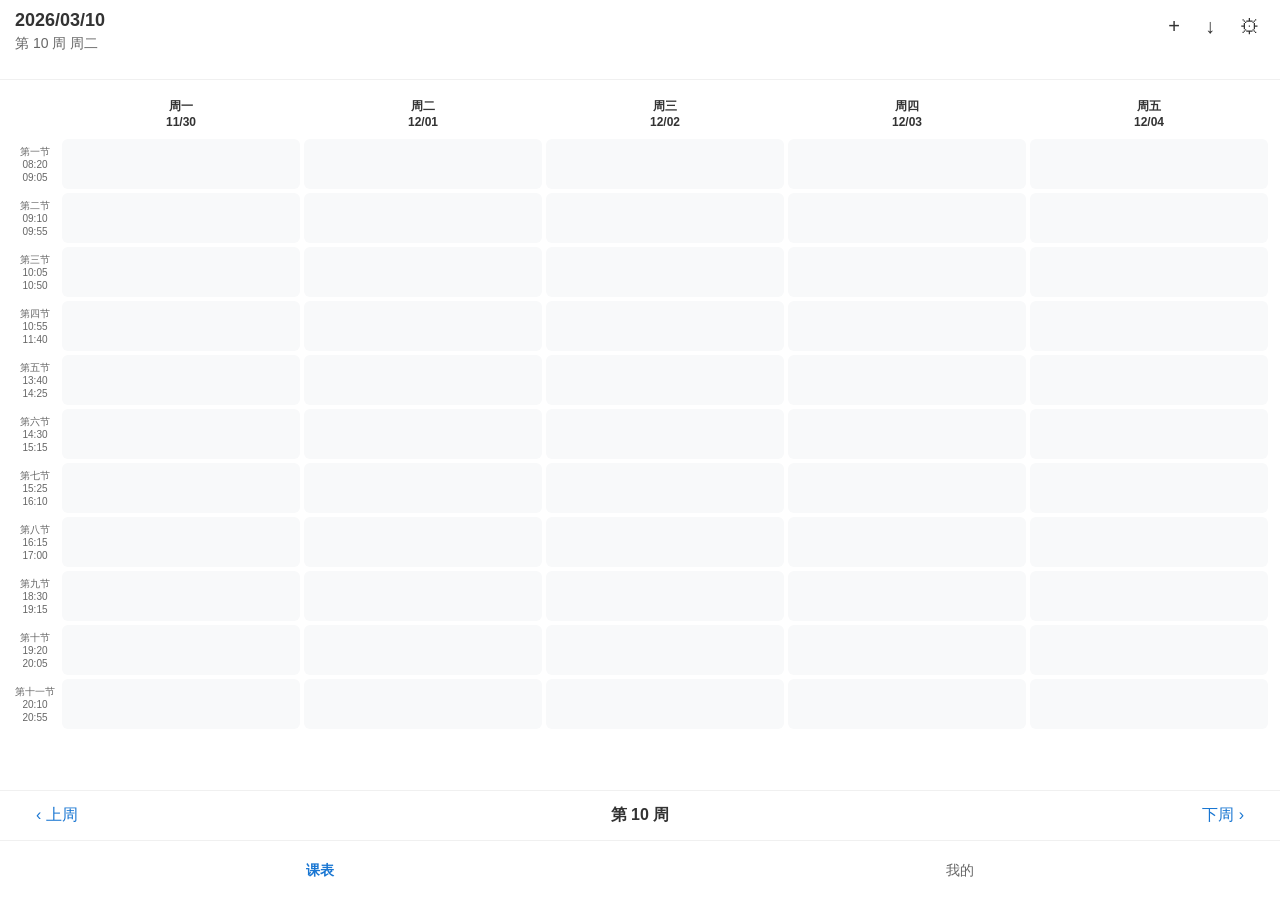
<file: index.html>
<!DOCTYPE html>
<html lang="zh-CN">
<head>
    <meta charset="UTF-8">
    <meta name="viewport" content="width=device-width, initial-scale=1.0">
    <title>课程表</title>
    <link rel="stylesheet" href="./style.css">
</head>
<body>
    <script>
        // 拦截手机返回键
        let backButtonCount = 0;
        let backButtonTimer = null;
        
        document.addEventListener('plusready', function() {
            // 5+ 环境（5+ App）
            plus.key.addEventListener('backbutton', function() {
                handleBackButton();
            });
        });
        
        // 兼容普通 WebView 环境
        document.addEventListener('backbutton', function() {
            handleBackButton();
        });
        
        function handleBackButton() {
            // 优先检查是否有打开的模态框
            const openModal = document.querySelector('.modal.show');
            if (openModal) {
                // 如果是编辑课程卡片模态框，关闭它
                if (openModal.id === 'editCourseCardModal') {
                    if (typeof closeEditCourseCardModal === 'function') {
                        closeEditCourseCardModal();
                    } else {
                        openModal.classList.remove('show');
                    }
                    return;
                }
                // 其他模态框也关闭
                openModal.classList.remove('show');
                return;
            }
            
            // 检查当前所在页面
            const currentPage = document.querySelector('.page.active');
            
            if (!currentPage) {
                exitApp();
                return;
            }
            
            // 如果在主页面
            if (currentPage.id === 'pageMain') {
                backButtonCount++;
                
                if (backButtonCount === 1) {
                    // 第一次按返回键，显示提示
                    if (typeof showToast === 'function') {
                        showToast('再按一次退出应用');
                    } else {
                        // 如果 showToast 还未加载，使用简单的 alert 或自定义提示
                        showSimpleToast('再按一次退出应用');
                    }
                    
                    // 2 秒内再按一次才退出
                    backButtonTimer = setTimeout(function() {
                        backButtonCount = 0;
                    }, 2000);
                } else if (backButtonCount === 2) {
                    // 第二次按返回键，退出应用
                    clearTimeout(backButtonTimer);
                    exitApp();
                }
            } else {
                // 如果在其他页面，返回主页面
                const modal = currentPage.closest('.modal');
                if (modal) {
                    // 如果是模态框，关闭模态框
                    modal.classList.remove('show');
                } else {
                    // 如果是子页面，返回主页面
                    if (typeof goBack === 'function') {
                        goBack();
                    }
                }
            }
        }
        
        function showSimpleToast(message) {
            // 简单的 Toast 实现
            const toast = document.createElement('div');
            toast.style.cssText = `
                position: fixed;
                top: 50%;
                left: 50%;
                transform: translate(-50%, -50%);
                background-color: rgba(0, 0, 0, 0.7);
                color: white;
                padding: 15px 25px;
                border-radius: 8px;
                font-size: 14px;
                z-index: 10000;
            `;
            toast.textContent = message;
            document.body.appendChild(toast);
            
            setTimeout(function() {
                toast.remove();
            }, 2000);
        }
        
        function exitApp() {
            // 尝试使用 5+ API 退出
            if (typeof plus !== 'undefined') {
                plus.runtime.quit();
            } else {
                // 如果是普通 WebView，尝试使用其他方法
                if (navigator.app) {
                    navigator.app.exitApp();
                } else {
                    // 最后的手段：关闭窗口
                    window.close();
                }
            }
        }
        
        // 页面加载时重置计数器
        function resetBackButtonCount() {
            backButtonCount = 0;
            if (backButtonTimer) {
                clearTimeout(backButtonTimer);
                backButtonTimer = null;
            }
        }
    </script>
    <div class="app-container">
        <div class="page page-main active" id="pageMain">
            <div class="header">
                <div class="date-info" onclick="showDateModal()">
                    <div class="main-title" id="mainTitle">2026/03/10</div>
                    <div class="sub-title" id="subTitle">第 10 周 周二</div>
                </div>
                <div class="top-right">
                    <button class="icon-btn" onclick="showAddClassPage()">+</button>
                    <button class="icon-btn" onclick="share()">↓</button>
                    <button class="icon-btn" onclick="showSettingsPage()">⚙</button>
                </div>
            </div>
            <div class="content">
                <table class="schedule-table" id="scheduleTable">
                </table>
            </div>
        </div>

        <div class="page page-add-class" id="pageAddClass">
            <div class="header add-class-header">
                <button class="back-btn" onclick="goBack()">←</button>
                <div class="title">添加课程</div>
                <button class="save-btn" onclick="saveCourse()">保存</button>
            </div>

            <form id="courseForm" class="add-class-form">
                <div class="form-group">
                    <label class="label">课程名称</label>
                    <input type="text" class="input" placeholder="请输入课程名称" id="courseName">
                </div>

                <div class="form-group">
                    <label class="label">上课地点</label>
                    <input type="text" class="input" placeholder="请输入上课地点" id="location">
                </div>

                <div class="form-group">
                    <label class="label">授课教师 (选填)</label>
                    <input type="text" class="input" placeholder="请输入授课教师" id="teacher">
                </div>

                <div class="form-group">
                    <label class="label">上课时间</label>
                    <div class="checkbox-group" id="classTimeCheckboxes">
                    </div>
                </div>

                <div class="form-group">
                    <label class="label">上课日期（周几）</label>
                    <div class="checkbox-group">
                        <label class="checkbox-item">
                            <input type="checkbox" name="weekday" value="1"> 周一
                        </label>
                        <label class="checkbox-item">
                            <input type="checkbox" name="weekday" value="2"> 周二
                        </label>
                        <label class="checkbox-item">
                            <input type="checkbox" name="weekday" value="3"> 周三
                        </label>
                        <label class="checkbox-item">
                            <input type="checkbox" name="weekday" value="4"> 周四
                        </label>
                        <label class="checkbox-item">
                            <input type="checkbox" name="weekday" value="5"> 周五
                        </label>
                        <label class="checkbox-item">
                            <input type="checkbox" name="weekday" value="6"> 周六
                        </label>
                        <label class="checkbox-item">
                            <input type="checkbox" name="weekday" value="0"> 周日
                        </label>
                    </div>
                </div>

                <div class="form-group">
                    <label class="label">开始周数</label>
                    <div class="time-input-group">
                        <input type="number" class="time-input" placeholder="从" id="startWeek" min="1" max="20">
                        <span>至</span>
                        <input type="number" class="time-input" placeholder="到" id="endWeek" min="1" max="20">
                        <span>周</span>
                    </div>
                </div>

                <div class="form-group">
                    <label class="label">单双周选择</label>
                    <div class="checkbox-group">
                        <label class="checkbox-item">
                            <input type="checkbox" name="weekType" value="odd" id="oddWeek"> 单周
                        </label>
                        <label class="checkbox-item">
                            <input type="checkbox" name="weekType" value="even" id="evenWeek"> 双周
                        </label>
                    </div>
                </div>

                <div class="form-group">
                    <label class="label">课程颜色</label>
                    <div class="color-picker">
                        <div class="color-option color-1 selected" data-color="#e3f2fd" onclick="selectColor(this)"></div>
                        <div class="color-option color-2" data-color="#f3e5f5" onclick="selectColor(this)"></div>
                        <div class="color-option color-3" data-color="#e8f5e9" onclick="selectColor(this)"></div>
                        <div class="color-option color-4" data-color="#fff3e0" onclick="selectColor(this)"></div>
                        <div class="color-option color-5" data-color="#fce4ec" onclick="selectColor(this)"></div>
                        <div class="color-option color-6" data-color="#e0f7fa" onclick="selectColor(this)"></div>
                        <div class="color-option color-7" data-color="#fff8e1" onclick="selectColor(this)"></div>
                        <div class="color-option color-8" data-color="#f3e5f5" onclick="selectColor(this)"></div>
                        <div class="color-option color-9" data-color="#efebe9" onclick="selectColor(this)"></div>
                        <div class="color-option color-10" data-color="#e8eaf6" onclick="selectColor(this)"></div>
                        <div class="color-option color-11" data-color="#e3f2fd" onclick="selectColor(this)"></div>
                        <div class="color-option color-12" data-color="#f1f8e9" onclick="selectColor(this)"></div>
                    </div>
                </div>
            </form>
        </div>

        <div class="page page-settings" id="pageSettings">
            <div class="header settings-header">
                <button class="back-btn" onclick="goBack()">←</button>
                <div class="title">设置</div>
                <div style="width: 24px;"></div>
            </div>

            <div class="settings-group">
                <div class="section-title">通用</div>
                <div class="settings-item" onclick="setClassCount()">
                    <div class="settings-label">每天课程节数</div>
                    <div class="settings-value">
                        <span id="classCountValue">5</span>
                        <span class="arrow">›</span>
                    </div>
                </div>
                <div class="settings-item" onclick="setClassTime()">
                    <div class="settings-label">课程时间设置</div>
                    <div class="settings-value">
                        <span>设置</span>
                        <span class="arrow">›</span>
                    </div>
                </div>
                <div class="settings-item" onclick="toggleHideWeekend()">
                    <div class="settings-label">隐藏周末</div>
                    <div class="settings-value">
                        <span id="hideWeekendValue">关闭</span>
                        <span class="arrow">›</span>
                    </div>
                </div>
                <div class="settings-item" onclick="showFirstWeekDateModal()">
                    <div class="settings-label">第一周日期设置</div>
                    <div class="settings-value">
                        <span id="firstWeekDate">2026/01/01</span>
                        <span class="arrow">›</span>
                    </div>
                </div>
            </div>

            <div class="settings-group">
                <div class="section-title">外观</div>
                <div class="settings-item" onclick="setFontSize()">
                    <div class="settings-label">字体大小</div>
                    <div class="settings-value">
                        <span id="fontSizeValue">标准</span>
                        <span class="arrow">›</span>
                    </div>
                </div>
            </div>

            <div class="settings-group">
                <div class="section-title">数据</div>
                <div class="settings-item" onclick="clearData()">
                    <div class="settings-label danger-zone">清除所有数据</div>
                    <div class="settings-value">
                        <span class="arrow">›</span>
                    </div>
                </div>
            </div>

            <div class="settings-group">
                <div class="section-title">关于</div>
                <div class="settings-item">
                    <div class="settings-label">版本号</div>
                    <div class="settings-value">
                        <span>2.0.0</span>
                    </div>
                </div>
                <div class="settings-item">
                    <div class="settings-label">检查更新</div>
                    <div class="settings-value">
                        <span class="arrow">›</span>
                    </div>
                </div>
            </div>
        </div>

        <div class="page page-profile" id="pageProfile">
            <div class="header profile-header">
                <div class="user-info-compact">
                    <div class="avatar-compact">👤</div>
                    <div class="user-details-compact">
                        <div class="username-compact">用户</div>
                        <div class="user-id-compact">ID: 123456</div>
                    </div>
                </div>
                <button class="settings-btn" onclick="showSettingsPage()">⚙</button>
            </div>

            <div class="menu-group">
                <div class="menu-item" onclick="showMyCourses()">
                    <div class="menu-icon icon-blue">📚</div>
                    <div class="menu-label">我的课程</div>
                    <span class="menu-arrow">›</span>
                </div>
                <div class="menu-item" onclick="showReminderPage()">
                    <div class="menu-icon icon-orange">⏰</div>
                    <div class="menu-label">上课提醒</div>
                    <span class="menu-arrow">›</span>
                </div>
            </div>

            <div class="menu-group">
                <div class="menu-item" onclick="showHelpFeedback()">
                    <div class="menu-icon icon-cyan">❓</div>
                    <div class="menu-label">帮助与反馈</div>
                    <span class="menu-arrow">›</span>
                </div>
                <div class="menu-item" onclick="showAbout()">
                    <div class="menu-icon icon-red">ℹ️</div>
                    <div class="menu-label">关于我们</div>
                    <span class="menu-arrow">›</span>
                </div>
            </div>

            <div class="footer">
                <div>课程表应用 v2.0.0</div>
                <div style="margin-top: 10px;">© 2026 All Rights Reserved</div>
            </div>
        </div>

        <div class="page page-my-courses" id="pageMyCourses">
            <div class="header my-courses-header">
                <button class="back-btn" onclick="goBack()">←</button>
                <div class="title">我的课程</div>
                <div style="width: 24px;"></div>
            </div>
            <div class="content" style="margin-top: 60px; margin-bottom: 60px; height: calc(100vh - 120px);">
                <div id="coursesList" style="padding: 10px;"></div>
            </div>
        </div>

        <div class="page page-my-courses" id="pageReminder">
            <div class="header my-courses-header">
                <button class="back-btn" onclick="goBack()">←</button>
                <div class="title">上课提醒</div>
                <div style="width: 24px;"></div>
            </div>
            <div class="content" style="margin-top: 60px; margin-bottom: 60px; padding: 0 20px;">
                <div class="settings-group" style="margin-top: 20px; padding: 0;">
                    <div class="settings-item" onclick="toggleReminder()">
                        <div class="settings-label">提醒开关</div>
                        <div class="settings-value">
                            <span id="reminderToggleValue">关闭</span>
                            <span class="arrow">›</span>
                        </div>
                    </div>
                    <div class="settings-item" style="position: relative;">
                        <div class="settings-label" onclick="openReminderTimeModal()">提醒时间</div>
                        <div class="settings-value">
                            <span id="reminderTimeValue" onclick="openReminderTimeModal()">上课前一天 22:00</span>
                            <span class="arrow" onclick="openReminderTimeModal()">›</span>
                            <span style="font-size: 11px; color: #1976d2; cursor: pointer; margin-left: 4px;" onclick="testReminder(event)">测试</span>
                        </div>
                    </div>
                </div>
            </div>
        </div>

        <div class="week-nav">
            <button class="week-btn" onclick="previousWeek()">‹ 上周</button>
            <div class="week-info" id="weekInfo">第 10 周</div>
            <button class="week-btn" onclick="nextWeek()">下周 ›</button>
        </div>

        <div class="bottom-nav">
            <div class="nav-item active" onclick="showMainPage()">课表</div>
            <div class="nav-item" onclick="showProfilePage()">我的</div>
        </div>
    </div>

    <div class="modal" id="dateModal">
        <div class="modal-content">
            <div class="modal-title">日期设置</div>
            <div style="margin-bottom: 15px;">
                <button class="modal-btn modal-btn-primary" onclick="jumpToCurrentWeek()" style="width: 100%; margin-bottom: 10px;">跳转到当前周</button>
                <button class="modal-btn modal-btn-secondary" onclick="showWeekSelectModal()" style="width: 100%; margin-bottom: 10px;">跳转到第____周</button>
            </div>
            <div class="modal-buttons">
                <button class="modal-btn modal-btn-secondary" onclick="closeDateModal()">取消</button>
                <button class="modal-btn modal-btn-primary" onclick="jumpToCurrentWeek()">确定</button>
            </div>
        </div>
    </div>

    <div class="modal" id="weekSelectModal">
        <div class="modal-content" style="max-width: 300px;">
            <div class="modal-title">选择周数</div>
            <div style="margin-bottom: 15px;">
                <label class="label">跳转到第</label>
                <div class="time-selector" onclick="showWeekSelector()" style="max-width: 100px; margin: 0 auto;">
                    <span id="selectedWeekNum">1</span>
                    <span class="selector-arrow">▼</span>
                </div>
                <label class="label">周</label>
                <div class="number-wheel" id="weekWheel"></div>
            </div>
            <div class="modal-buttons">
                <button class="modal-btn modal-btn-secondary" onclick="closeWeekSelectModal()">取消</button>
                <button class="modal-btn modal-btn-primary" onclick="confirmWeekJump()">确定</button>
            </div>
        </div>
    </div>

    <div class="modal" id="dateSelectModal">
        <div class="modal-content" style="max-width: 400px;">
            <div class="modal-title">选择第一周开始日期</div>
            <div style="margin-bottom: 15px;">
                <div class="time-input-row">
                    <div class="time-selector" onclick="showYearSelector()" style="max-width: 100px;">
                        <span id="selectedYear">2026</span>
                        <span class="selector-arrow">▼</span>
                    </div>
                    <span style="margin: 0 10px; font-size: 20px;">年</span>
                    <div class="time-selector" onclick="showMonthSelector()" style="max-width: 70px;">
                        <span id="selectedMonth">1</span>
                        <span class="selector-arrow">▼</span>
                    </div>
                    <span style="margin: 0 10px; font-size: 20px;">月</span>
                    <div class="time-selector" onclick="showDaySelector()" style="max-width: 70px;">
                        <span id="selectedDay">1</span>
                        <span class="selector-arrow">▼</span>
                    </div>
                    <span style="margin: 0 10px; font-size: 20px;">日</span>
                </div>
                <div class="number-wheel" id="yearWheel"></div>
                <div class="number-wheel" id="monthWheel"></div>
                <div class="number-wheel" id="dayWheel"></div>
            </div>
            <div class="modal-buttons">
                <button class="modal-btn modal-btn-secondary" onclick="closeDateSelectModal()">取消</button>
                <button class="modal-btn modal-btn-primary" onclick="confirmFirstWeekDate()">确定</button>
            </div>
        </div>
    </div>

    <div class="modal" id="helpFeedbackModal">
        <div class="modal-content" style="max-width: 400px;">
            <div class="modal-title">帮助与反馈</div>
            <div style="margin-bottom: 20px; text-align: center;">
                <p style="font-size: 16px; color: #333; margin-bottom: 15px;">如有任何问题或建议，请联系：</p>
                <p style="font-size: 14px; color: #666; margin-bottom: 10px;">联系方式：</p>
                <p style="font-size: 18px; color: #1976d2; margin: 20px 0; cursor: pointer; padding: 10px; background-color: #f0f0f0; border-radius: 8px;" onclick="copyEmail()" onmouseover="this.style.backgroundColor='#e3f2fd'" onmouseout="this.style.backgroundColor='#f0f0f0'">
                    📧 kanxi12138@126.com
                </p>
                <p style="font-size: 13px; color: #999; margin-top: 15px;">点击邮箱地址自动复制</p>
            </div>
            <div class="modal-buttons">
                <button class="modal-btn modal-btn-primary" onclick="closeHelpFeedbackModal()" style="width: 100%;">关闭</button>
            </div>
        </div>
    </div>

    <div class="modal" id="editCourseCardModal">
        <div class="modal-content edit-course-modal" style="max-width: 380px;">
            <div class="edit-course-modal-header">
                <button class="edit-course-back-btn" onclick="closeEditCourseCardModal()">←</button>
                <div class="edit-course-modal-title">编辑课程</div>
                <button class="edit-course-save-btn" onclick="saveCourseCardEdit()">保存</button>
            </div>
            
            <div class="edit-course-modal-body">
                <div class="edit-course-section">
                    <div class="edit-course-header">
                        <div class="edit-course-icon">📚</div>
                        <div class="edit-course-info">
                            <div class="edit-course-name" id="displayCourseName">课程名称</div>
                            <div class="edit-course-detail" id="displayCourseDetail">详细信息</div>
                        </div>
                    </div>
                </div>
                
                <div class="edit-course-section">
                    <div class="section-label">基本信息</div>
                    <div style="margin-bottom: 15px;">
                        <label class="label">课程名称</label>
                        <input type="text" class="input" id="editCardCourseName" placeholder="请输入课程名称">
                    </div>
                    <div style="margin-bottom: 15px;">
                        <label class="label">上课地点</label>
                        <input type="text" class="input" id="editCardLocation" placeholder="请输入上课地点">
                    </div>
                    <div style="margin-bottom: 15px;">
                        <label class="label">授课教师 (选填)</label>
                        <input type="text" class="input" id="editCardTeacher" placeholder="请输入授课教师">
                    </div>
                </div>
                
                <div class="edit-course-section">
                    <div class="section-label">课程时间</div>
                    <div style="margin-bottom: 15px;">
                        <label class="label">上课节次</label>
                        <div class="checkbox-group" id="editCardClassTimeCheckboxes">
                        </div>
                    </div>
                </div>
                
                <div class="edit-course-section">
                    <div class="section-label">课程颜色</div>
                    <div class="color-picker" id="editCardColorPicker">
                        <div class="color-option color-1" data-color="#e3f2fd" onclick="selectEditCardColor(this)"></div>
                        <div class="color-option color-2" data-color="#f3e5f5" onclick="selectEditCardColor(this)"></div>
                        <div class="color-option color-3" data-color="#e8f5e9" onclick="selectEditCardColor(this)"></div>
                        <div class="color-option color-4" data-color="#fff3e0" onclick="selectEditCardColor(this)"></div>
                        <div class="color-option color-5" data-color="#fce4ec" onclick="selectEditCardColor(this)"></div>
                        <div class="color-option color-6" data-color="#e0f7fa" onclick="selectEditCardColor(this)"></div>
                        <div class="color-option color-7" data-color="#fff8e1" onclick="selectEditCardColor(this)"></div>
                        <div class="color-option color-8" data-color="#ede7f6" onclick="selectEditCardColor(this)"></div>
                        <div class="color-option color-9" data-color="#efebe9" onclick="selectEditCardColor(this)"></div>
                        <div class="color-option color-10" data-color="#e8eaf6" onclick="selectEditCardColor(this)"></div>
                        <div class="color-option color-11" data-color="#e1f5fe" onclick="selectEditCardColor(this)"></div>
                        <div class="color-option color-12" data-color="#f1f8e9" onclick="selectEditCardColor(this)"></div>
                    </div>
                </div>
                
                <div class="edit-course-section">
                    <div class="section-label">周数设置</div>
                    <div class="edit-course-info-block">
                        <div class="info-row">
                            <span class="info-label">上课周数：</span>
                            <span class="info-value" id="displayCourseWeeks">第 1-20 周</span>
                        </div>
                        <div class="info-row">
                            <span class="info-label">单双周：</span>
                            <span class="info-value" id="displayCourseWeekType">全部</span>
                        </div>
                        <div class="info-row">
                            <span class="info-label">上课星期：</span>
                            <span class="info-value" id="displayCourseWeekdays">周一、周二</span>
                        </div>
                    </div>
                </div>
                
                <div class="edit-course-modal-footer">
                    <button class="modal-btn modal-btn-danger" onclick="deleteCourseCompletely()" style="width: 100%; background-color: #f44336; color: white;">删除课程</button>
                </div>
            </div>
        </div>
    </div>

    <div class="modal" id="aboutModal">
        <div class="modal-content" style="max-width: 400px;">
            <div class="modal-title">关于我们</div>
            <div style="margin-bottom: 20px; text-align: center; padding: 20px;">
                <p style="font-size: 16px; color: #f44336; font-weight: 600; margin-bottom: 15px;">⚠️ 重要提示</p>
                <p style="font-size: 18px; color: #333; margin: 20px 0; line-height: 1.6;">该版本为公测版本，<br>出现问题请及时联系！</p>
                <p style="font-size: 14px; color: #999; margin-top: 20px;">版本：v2.0.0</p>
            </div>
            <div class="modal-buttons">
                <button class="modal-btn modal-btn-primary" onclick="closeAboutModal()" style="width: 100%;">关闭</button>
            </div>
        </div>
    </div>

    <div class="modal" id="fontSizeModal">
        <div class="modal-content" style="max-width: 300px;">
            <div class="modal-title">选择字体大小</div>
            <div style="margin-bottom: 15px;">
                <div class="time-selector" onclick="showFontSizeSelector()" style="max-width: 150px; margin: 0 auto;">
                    <span id="selectedFontSize">标准</span>
                    <span class="selector-arrow">▼</span>
                </div>
                <div class="number-wheel" id="fontSizeWheel"></div>
            </div>
            <div class="modal-buttons">
                <button class="modal-btn modal-btn-secondary" onclick="closeFontSizeModal()">取消</button>
                <button class="modal-btn modal-btn-primary" onclick="confirmFontSize()">确定</button>
            </div>
        </div>
    </div>

    <div class="modal" id="classCountModal">
        <div class="modal-content" style="max-width: 300px;">
            <div class="modal-title">选择每天课程节数</div>
            <div style="margin-bottom: 15px;">
                <div class="time-selector" onclick="showClassCountSelector()" style="max-width: 100px; margin: 0 auto;">
                    <span id="selectedClassCount">11</span>
                    <span class="selector-arrow">▼</span>
                </div>
                <div class="number-wheel" id="classCountWheel"></div>
            </div>
            <div class="modal-buttons">
                <button class="modal-btn modal-btn-secondary" onclick="closeClassCountModal()">取消</button>
                <button class="modal-btn modal-btn-primary" onclick="confirmClassCount()">确定</button>
            </div>
        </div>
    </div>

    <div class="modal" id="classTimeModal">
        <div class="modal-content" style="max-width: 400px;">
            <div class="modal-title">课程时间设置</div>
            <div style="margin-bottom: 15px;">
                <label class="label">选择第几节课</label>
                <div class="time-selector" onclick="showClassSelector()">
                    <span id="selectedClassNum">1</span>
                    <span class="selector-arrow">▼</span>
                </div>
                <div class="number-wheel" id="classWheel"></div>
            </div>
            <div style="margin-bottom: 15px;">
                <label class="label">开始时间</label>
                <div class="time-input-row">
                    <div class="time-selector" onclick="showHourSelector()">
                        <span id="selectedHour">08</span>
                        <span class="selector-arrow">▼</span>
                    </div>
                    <span style="margin: 0 10px; font-size: 20px;">:</span>
                    <div class="time-selector" onclick="showMinuteSelector()">
                        <span id="selectedMinute">20</span>
                        <span class="selector-arrow">▼</span>
                    </div>
                </div>
                <div class="number-wheel" id="hourWheel"></div>
                <div class="number-wheel" id="minuteWheel"></div>
            </div>
            <div style="margin-bottom: 15px;">
                <label class="label">结束时间</label>
                <div class="time-input-row">
                    <div class="time-selector" onclick="showEndHourSelector()">
                        <span id="selectedEndHour">09</span>
                        <span class="selector-arrow">▼</span>
                    </div>
                    <span style="margin: 0 10px; font-size: 20px;">:</span>
                    <div class="time-selector" onclick="showEndMinuteSelector()">
                        <span id="selectedEndMinute">05</span>
                        <span class="selector-arrow">▼</span>
                    </div>
                </div>
                <div class="number-wheel" id="endHourWheel"></div>
                <div class="number-wheel" id="endMinuteWheel"></div>
            </div>
            <div class="modal-buttons">
                <button class="modal-btn modal-btn-secondary" onclick="closeClassTimeModal()">取消</button>
                <button class="modal-btn modal-btn-primary" onclick="saveClassTime()">保存</button>
            </div>
        </div>
    </div>

    <div class="modal" id="editCourseModal">
        <div class="modal-content" style="max-width: 400px;">
            <div class="modal-title">编辑课程</div>
            <div style="margin-bottom: 15px;">
                <label class="label">课程名称</label>
                <input type="text" class="input" id="editCourseName" placeholder="请输入课程名称">
            </div>
            <div style="margin-bottom: 15px;">
                <label class="label">上课地点</label>
                <input type="text" class="input" id="editLocationName" placeholder="请输入上课地点">
            </div>
            <div style="margin-bottom: 15px;">
                <label class="label">授课教师 (选填)</label>
                <input type="text" class="input" id="editTeacherName" placeholder="请输入授课教师">
            </div>
            <div style="margin-bottom: 15px;">
                <label class="label">课程颜色</label>
                <div class="color-picker" id="editColorPicker">
                    <div class="color-option color-1" data-color="#e3f2fd" onclick="selectEditColor(this)"></div>
                    <div class="color-option color-2" data-color="#f3e5f5" onclick="selectEditColor(this)"></div>
                    <div class="color-option color-3" data-color="#e8f5e9" onclick="selectEditColor(this)"></div>
                    <div class="color-option color-4" data-color="#fff3e0" onclick="selectEditColor(this)"></div>
                    <div class="color-option color-5" data-color="#fce4ec" onclick="selectEditColor(this)"></div>
                    <div class="color-option color-6" data-color="#e0f7fa" onclick="selectEditColor(this)"></div>
                    <div class="color-option color-7" data-color="#fff8e1" onclick="selectEditColor(this)"></div>
                    <div class="color-option color-8" data-color="#ede7f6" onclick="selectEditColor(this)"></div>
                    <div class="color-option color-9" data-color="#efebe9" onclick="selectEditColor(this)"></div>
                    <div class="color-option color-10" data-color="#e8eaf6" onclick="selectEditColor(this)"></div>
                    <div class="color-option color-11" data-color="#e1f5fe" onclick="selectEditColor(this)"></div>
                    <div class="color-option color-12" data-color="#f1f8e9" onclick="selectEditColor(this)"></div>
                </div>
            </div>
            <div style="margin-bottom: 15px; font-size: 13px; color: #666;">
                <p>提示：修改将应用到该课程的所有周数和节数</p>
            </div>
            <div class="modal-buttons" style="display: grid; grid-template-columns: 1fr 1fr; gap: 10px;">
                <button class="modal-btn modal-btn-secondary" onclick="closeEditCourseModal()">取消</button>
                <button class="modal-btn modal-btn-danger" onclick="deleteSingleCourse()" style="background-color: #ff9800; color: white;">仅删除本节</button>
                <button class="modal-btn modal-btn-secondary" onclick="saveEditCourse()">保存</button>
                <button class="modal-btn modal-btn-danger" onclick="deleteAllCourse()" style="background-color: #f44336; color: white;">删除所有</button>
            </div>
        </div>
    </div>

    <div class="modal" id="importModal">
        <div class="modal-content" style="max-width: 320px;">
            <div class="modal-title">导入课表</div>
            <div style="margin-bottom: 15px;">
                <button class="modal-btn modal-btn-primary" onclick="showUrlInputModal()" style="width: 100%; margin-bottom: 10px;">通过教务系统导入课表</button>
                <p style="font-size: 12px; color: #666; margin: 10px 0; line-height: 1.5; text-align: left;">提示：进入教务系统后请打开有课程表的页面（如个人课表页面）再点右侧"+"号按钮</p>
                <button class="modal-btn modal-btn-secondary" onclick="closeImportModal()" style="width: 100%;">取消</button>
            </div>
        </div>
    </div>

    <div class="modal" id="urlInputModal">
        <div class="modal-content" style="max-width: 350px;">
            <div class="modal-title">输入教务系统网址</div>
            <div style="margin-bottom: 15px;">
                <input type="url" class="input" id="jwxtUrl" placeholder="请输入教务系统网址" style="width: 100%;">
            </div>
            <div class="modal-buttons">
                <button class="modal-btn modal-btn-secondary" onclick="closeUrlInputModal()">取消</button>
                <button class="modal-btn modal-btn-primary" onclick="openJwxtWebView()">确定</button>
            </div>
        </div>
    </div>

    <div class="modal" id="reminderTimeModal">
        <div class="modal-content" style="max-width: 320px;">
            <div class="modal-title">设置提醒时间</div>
            <div style="margin-bottom: 15px;">
                <label class="label">上课前一天</label>
                <div class="time-input-row">
                    <div class="time-selector" onclick="showReminderHourSelector()">
                        <span id="selectedReminderHour">22</span>
                        <span class="selector-arrow">▼</span>
                    </div>
                    <span style="margin: 0 10px; font-size: 20px;">:</span>
                    <div class="time-selector" onclick="showReminderMinuteSelector()">
                        <span id="selectedReminderMinute">00</span>
                        <span class="selector-arrow">▼</span>
                    </div>
                </div>
                <div class="number-wheel" id="reminderHourWheel"></div>
                <div class="number-wheel" id="reminderMinuteWheel"></div>
            </div>
            <div class="modal-buttons">
                <button class="modal-btn modal-btn-secondary" onclick="closeReminderTimeModal()">取消</button>
                <button class="modal-btn modal-btn-primary" onclick="confirmReminderTime()">确定</button>
            </div>
        </div>
    </div>

    <div class="toast" id="toast"></div>

    <script src="./script.js"></script>
</body>
</html>
</file>
<file: style.css>
* {
    margin: 0;
    padding: 0;
    box-sizing: border-box;
}

body {
    font-family: -apple-system, BlinkMacSystemFont, 'Segoe UI', Roboto, 'Helvetica Neue', Arial, sans-serif;
    background-color: #ffffff;
    overflow: hidden;
    width: 100vw;
    height: 100vh;
}

.app-container {
    width: 100%;
    height: 100%;
    position: relative;
    overflow: hidden;
}

.page {
    position: absolute;
    top: 0;
    left: 0;
    width: 100%;
    height: 100%;
    transition: transform 0.3s ease, opacity 0.3s ease;
    background-color: #ffffff;
    opacity: 0;
    pointer-events: none;
    transform: translateX(100%);
}

.page.active {
    opacity: 1;
    pointer-events: all;
    transform: translateX(0);
    z-index: 10;
}

.page-main {
    background-color: #ffffff;
}

.page-add-class {
    background-color: #ffffff;
    overflow-y: auto;
    padding-bottom: 60px;
}

.page-settings {
    background-color: #ffffff;
    overflow-y: auto;
}

.page-profile {
    background-color: #f5f5f5;
    overflow-y: auto;
}

.header {
    position: fixed;
    top: 0;
    left: 0;
    right: 0;
    height: 80px;
    background-color: #ffffff;
    z-index: 100;
    padding: 10px 15px;
    display: flex;
    justify-content: space-between;
    align-items: flex-start;
    border-bottom: 1px solid #f0f0f0;
}

.date-info {
    cursor: pointer;
}

.main-title {
    font-size: 18px;
    font-weight: 600;
    color: #333;
}

.sub-title {
    font-size: 14px;
    color: #666;
    margin-top: 4px;
}

.top-right {
    display: flex;
    gap: 15px;
    align-items: center;
}

.icon-btn {
    background: none;
    border: none;
    font-size: 20px;
    cursor: pointer;
    color: #333;
    padding: 5px;
}

.content {
    margin-top: 80px;
    margin-bottom: 110px;
    padding: 10px;
    overflow-y: auto;
    height: calc(100vh - 190px);
}

.schedule-table {
    width: 100%;
    border-collapse: collapse;
    table-layout: fixed;
}

.schedule-table td {
    border: none;
    padding: 8px 4px;
    text-align: center;
    vertical-align: top;
}

.schedule-table td.cell-container {
    padding: 2px;
    vertical-align: top;
    height: auto;
}

.schedule-table td.cell-container[rowspan] {
    vertical-align: top;
}

.schedule-table td.time-label {
    font-size: 10px;
    color: #666;
    text-align: center;
    vertical-align: middle;
    padding: 2px 2px;
    width: 50px;
    min-width: 50px;
    max-width: 50px;
    line-height: 1.3;
}

.schedule-table td:not(:first-child) {
    width: calc((100% - 70px) / 7);
}

.schedule-table tr:first-child td {
    font-weight: 600;
    font-size: 12px;
    color: #333;
    padding: 8px 4px;
    text-align: center;
    vertical-align: middle;
}

.schedule-table td:first-child {
    font-size: 10px;
    color: #666;
    text-align: center;
    vertical-align: middle;
    padding: 2px 2px;
    width: 50px;
    min-width: 50px;
    max-width: 50px;
    line-height: 1.3;
}

.schedule-table td:first-child br {
    margin-top: 2px;
}

.class-cell {
    background-color: #f8f9fa;
    border-radius: 6px;
    padding: 1px 2px;
    cursor: pointer;
    transition: background-color 0.2s;
    display: flex;
    flex-direction: column;
    align-items: center;
    justify-content: center;
    font-size: 12px;
    color: #999;
    text-align: center;
    line-height: 1.1;
    word-break: break-word;
    box-sizing: border-box;
    min-height: 50px;
    width: 100%;
}

.class-cell .course-name {
    font-weight: 600;
    margin-bottom: 2px;
    word-break: break-word;
    line-height: 1.1;
}

.class-cell .course-location {
    font-size: 11px;
    color: #666;
    margin-bottom: 1px;
    word-break: break-word;
    line-height: 1.1;
}

.class-cell .course-teacher {
    font-size: 11px;
    color: #999;
    word-break: break-word;
    line-height: 1.1;
}

.class-cell.has-class {
    background-color: #e3f2fd;
    color: #1976d2;
    font-weight: 500;
    height: auto;
    width: 100%;
}

.class-cell:hover {
    background-color: #e9ecef;
}

.class-cell.has-class {
    background-color: #e3f2fd;
    color: #1976d2;
    font-weight: 500;
}

.class-cell.has-class .course-name {
    font-weight: 600;
    font-size: 13px;
    margin-bottom: 2px;
}

.class-cell.has-class .course-location {
    font-size: 11px;
    opacity: 0.9;
}

.week-nav {
    position: fixed;
    bottom: 60px;
    left: 0;
    right: 0;
    height: 50px;
    background-color: #ffffff;
    z-index: 1000;
    display: flex;
    justify-content: space-between;
    align-items: center;
    padding: 0 20px;
    border-top: 1px solid #f0f0f0;
    opacity: 1;
    transform: translateY(0);
    transition: opacity 0.3s ease, transform 0.3s ease;
}

.week-nav.hidden {
    opacity: 0;
    transform: translateY(100%);
}

.week-btn {
    background: none;
    border: none;
    font-size: 16px;
    color: #1976d2;
    cursor: pointer;
    padding: 8px 16px;
    border-radius: 6px;
    transition: background-color 0.2s;
}

.week-btn:hover {
    background-color: #f0f0f0;
}

.week-info {
    font-size: 16px;
    font-weight: 600;
    color: #333;
}

.bottom-nav {
    position: fixed;
    bottom: 0;
    left: 0;
    right: 0;
    height: 60px;
    background-color: #ffffff;
    z-index: 1000;
    display: flex;
    border-top: 1px solid #f0f0f0;
}

.nav-item {
    flex: 1;
    display: flex;
    align-items: center;
    justify-content: center;
    font-size: 14px;
    color: #666;
    cursor: pointer;
    transition: color 0.2s;
}

.nav-item.active {
    color: #1976d2;
    font-weight: 600;
}

.add-class-header {
    display: flex;
    justify-content: space-between;
    align-items: center;
    margin-bottom: 30px;
    padding-top: 20px;
    position: relative;
    background-color: #ffffff;
}

.add-class-header .title {
    font-size: 20px;
    font-weight: 600;
    color: #333;
}

.back-btn {
    background: none;
    border: none;
    font-size: 24px;
    cursor: pointer;
    color: #333;
    padding: 5px;
}

.save-btn {
    background: none;
    border: none;
    font-size: 16px;
    color: #1976d2;
    cursor: pointer;
    padding: 5px 10px;
}

.add-class-form {
    padding: 20px;
    margin-top: 80px;
}

.form-group {
    margin-bottom: 20px;
}

.form-group:first-child {
    margin-top: 0;
}

.label {
    font-size: 14px;
    color: #666;
    margin-bottom: 8px;
    display: block;
}

.input {
    width: 100%;
    padding: 12px;
    border: 1px solid #ddd;
    border-radius: 8px;
    font-size: 16px;
    font-family: inherit;
}

.input:focus {
    outline: none;
    border-color: #1976d2;
}

.select {
    width: 100%;
    padding: 12px;
    border: 1px solid #ddd;
    border-radius: 8px;
    font-size: 16px;
    font-family: inherit;
    background-color: #ffffff;
    cursor: pointer;
}

.checkbox-group {
    display: flex;
    flex-wrap: wrap;
    gap: 10px;
}

.checkbox-item {
    display: flex;
    align-items: center;
    gap: 5px;
    padding: 8px 12px;
    background-color: #f8f9fa;
    border-radius: 6px;
    cursor: pointer;
}

.checkbox-item input[type="checkbox"] {
    width: 16px;
    height: 16px;
    cursor: pointer;
}

.time-input-group {
    display: flex;
    gap: 10px;
    align-items: center;
}

.time-input {
    flex: 1;
    padding: 12px;
    border: 1px solid #ddd;
    border-radius: 8px;
    font-size: 16px;
    text-align: center;
}

.color-picker {
    display: flex;
    gap: 10px;
    flex-wrap: wrap;
}

.color-option {
    width: 40px;
    height: 40px;
    border-radius: 50%;
    cursor: pointer;
    border: 3px solid transparent;
    transition: transform 0.2s, border-color 0.2s;
}

.color-option.selected {
    border-color: #333;
    transform: scale(1.1);
}

.color-1 { background-color: #e3f2fd; }
.color-2 { background-color: #f3e5f5; }
.color-3 { background-color: #e8f5e9; }
.color-4 { background-color: #fff3e0; }
.color-5 { background-color: #fce4ec; }
.color-6 { background-color: #e0f7fa; }
.color-7 { background-color: #fff8e1; }
.color-8 { background-color: #ede7f6; }
.color-9 { background-color: #efebe9; }
.color-10 { background-color: #e8eaf6; }
.color-11 { background-color: #e1f5fe; }
.color-12 { background-color: #f1f8e9; }

.settings-header {
    position: sticky;
    top: 0;
    background-color: #ffffff;
    padding: 15px 20px;
    display: flex;
    align-items: center;
    justify-content: space-between;
    border-bottom: 1px solid #f0f0f0;
    z-index: 100;
}

.settings-header .back-btn {
    background: none;
    border: none;
    font-size: 24px;
    cursor: pointer;
    color: #333;
    padding: 5px;
}

.settings-header .title {
    font-size: 20px;
    font-weight: 600;
    color: #333;
    position: absolute;
    left: 50%;
    transform: translateX(-50%);
}

.my-courses-header {
    position: sticky;
    top: 0;
    background-color: #ffffff;
    padding: 15px 20px;
    display: flex;
    align-items: center;
    justify-content: space-between;
    border-bottom: 1px solid #f0f0f0;
    z-index: 100;
}

.my-courses-header .back-btn {
    background: none;
    border: none;
    font-size: 24px;
    cursor: pointer;
    color: #333;
    padding: 5px;
}

.my-courses-header .title {
    font-size: 20px;
    font-weight: 600;
    color: #333;
    position: absolute;
    left: 50%;
    transform: translateX(-50%);
}

.course-card {
    background-color: #e3f2fd;
    border-radius: 12px;
    padding: 15px;
    margin-bottom: 15px;
    cursor: pointer;
    transition: transform 0.2s, box-shadow 0.2s;
    box-shadow: 0 2px 8px rgba(0, 0, 0, 0.1);
}

.course-card:hover {
    transform: translateY(-2px);
    box-shadow: 0 4px 12px rgba(0, 0, 0, 0.15);
}

.course-card-header {
    display: flex;
    justify-content: space-between;
    align-items: center;
    margin-bottom: 10px;
}

.course-card-name {
    font-size: 18px;
    font-weight: 600;
    color: #333;
}

.course-card-location {
    font-size: 14px;
    color: #666;
    margin-bottom: 8px;
}

.course-card-teacher {
    font-size: 14px;
    color: #666;
    margin-bottom: 8px;
}

.course-card-info {
    font-size: 13px;
    color: #999;
}

.course-card-weeks {
    margin-top: 5px;
}

.course-card-weekday {
    display: inline-block;
    background-color: rgba(255, 255, 255, 0.5);
    padding: 3px 8px;
    border-radius: 4px;
    font-size: 12px;
    margin-right: 5px;
    margin-top: 3px;
}

.settings-group {
    margin: 20px 0;
    padding: 0 20px;
}

.settings-item {
    display: flex;
    justify-content: space-between;
    align-items: center;
    padding: 15px 0;
    border-bottom: 1px solid #f0f0f0;
    cursor: pointer;
    transition: background-color 0.2s;
}

.settings-item:hover {
    opacity: 0.8;
}

.settings-item:last-child {
    border-bottom: none;
}

.settings-label {
    font-size: 16px;
    color: #333;
}

.settings-value {
    font-size: 14px;
    color: #666;
    display: flex;
    align-items: center;
    gap: 8px;
}

.arrow {
    color: #ccc;
    font-size: 18px;
}

.section-title {
    font-size: 14px;
    color: #999;
    padding: 10px 0;
}

.danger-zone {
    color: #f44336;
}

.profile-header {
    position: sticky;
    top: 0;
    background-color: #1976d2;
    color: #ffffff;
    padding: 10px 20px;
    display: flex;
    align-items: center;
    justify-content: space-between;
    z-index: 100;
    height: 60px;
}

.user-info-compact {
    display: flex;
    align-items: center;
    gap: 10px;
    flex: 1;
}

.avatar-compact {
    width: 40px;
    height: 40px;
    border-radius: 50%;
    background-color: #ffffff;
    display: flex;
    align-items: center;
    justify-content: center;
    font-size: 20px;
    color: #1976d2;
}

.user-details-compact {
    flex: 1;
}

.username-compact {
    font-size: 16px;
    font-weight: 600;
    margin-bottom: 2px;
}

.user-id-compact {
    font-size: 12px;
    opacity: 0.9;
}

.user-info {
    display: flex;
    align-items: center;
    gap: 15px;
    padding: 20px;
    background-color: #1976d2;
    color: #ffffff;
}

.avatar {
    width: 60px;
    height: 60px;
    border-radius: 50%;
    background-color: #ffffff;
    display: flex;
    align-items: center;
    justify-content: center;
    font-size: 28px;
    color: #1976d2;
}

.user-details {
    flex: 1;
}

.username {
    font-size: 20px;
    font-weight: 600;
    margin-bottom: 5px;
}

.user-id {
    font-size: 14px;
    opacity: 0.8;
}

.settings-btn {
    background: none;
    border: none;
    font-size: 24px;
    cursor: pointer;
    color: #ffffff;
    padding: 5px;
}

.menu-group {
    background-color: #ffffff;
    margin: 20px 0;
    padding: 0 20px;
}

.menu-item {
    display: flex;
    align-items: center;
    padding: 15px 0;
    border-bottom: 1px solid #f0f0f0;
    cursor: pointer;
    transition: background-color 0.2s;
}

.menu-item:hover {
    opacity: 0.8;
}

.menu-item:last-child {
    border-bottom: none;
}

.menu-icon {
    width: 40px;
    height: 40px;
    border-radius: 8px;
    display: flex;
    align-items: center;
    justify-content: center;
    font-size: 20px;
    margin-right: 15px;
}

.menu-label {
    flex: 1;
    font-size: 16px;
    color: #333;
}

.menu-arrow {
    color: #ccc;
    font-size: 18px;
}

.menu-badge {
    background-color: #f44336;
    color: #ffffff;
    font-size: 12px;
    padding: 2px 8px;
    border-radius: 10px;
    margin-right: 10px;
}

.icon-blue { background-color: #e3f2fd; color: #1976d2; }
.icon-green { background-color: #e8f5e9; color: #4caf50; }
.icon-orange { background-color: #fff3e0; color: #ff9800; }
.icon-purple { background-color: #f3e5f5; color: #9c27b0; }
.icon-red { background-color: #ffebee; color: #f44336; }
.icon-cyan { background-color: #e0f7fa; color: #00bcd4; }

.footer {
    text-align: center;
    padding: 30px 20px;
    color: #999;
    font-size: 14px;
}

.modal {
    display: none;
    position: fixed;
    top: 0;
    left: 0;
    right: 0;
    bottom: 0;
    background-color: rgba(0, 0, 0, 0.5);
    z-index: 1000;
    align-items: center;
    justify-content: center;
    opacity: 0;
    transition: opacity 0.2s ease;
}

.modal.show {
    display: flex;
    opacity: 1;
}

.modal-content {
    background-color: #ffffff;
    border-radius: 12px;
    padding: 20px;
    width: 85%;
    max-width: 320px;
}

.modal-title {
    font-size: 18px;
    font-weight: 600;
    margin-bottom: 15px;
    color: #333;
}

.modal-buttons {
    display: flex;
    gap: 10px;
    justify-content: flex-end;
}

.modal-btn {
    padding: 8px 16px;
    border-radius: 6px;
    font-size: 14px;
    cursor: pointer;
    border: none;
}

.modal-btn-primary {
    background-color: #1976d2;
    color: #ffffff;
}

.modal-btn-danger {
    background-color: #f44336;
    color: #ffffff;
}

.modal-btn-secondary {
    background-color: #f0f0f0;
    color: #333;
}

.time-input-row {
    display: flex;
    align-items: center;
    justify-content: center;
    gap: 5px;
    margin-bottom: 10px;
}

.time-selector {
    flex: 1;
    max-width: 80px;
    padding: 12px;
    border: 1px solid #ddd;
    border-radius: 8px;
    text-align: center;
    cursor: pointer;
    position: relative;
    background-color: #ffffff;
    transition: border-color 0.2s;
}

.time-selector:hover {
    border-color: #1976d2;
}

.time-selector span {
    font-size: 18px;
    font-weight: 600;
    color: #333;
}

.selector-arrow {
    font-size: 12px !important;
    color: #999;
    margin-left: 5px;
}

.number-wheel {
    height: 150px;
    overflow-y: auto;
    border: 1px solid #eee;
    border-radius: 8px;
    margin-top: 10px;
    display: none;
    background-color: #fafafa;
}

.number-wheel.show {
    display: block;
}

.number-wheel-item {
    padding: 12px;
    text-align: center;
    cursor: pointer;
    transition: background-color 0.2s;
    font-size: 16px;
}

.number-wheel-item:hover {
    background-color: #e3f2fd;
}

.number-wheel-item.selected {
    background-color: #1976d2;
    color: #ffffff;
}

.toast {
    display: none;
    position: fixed;
    top: 50%;
    left: 50%;
    transform: translate(-50%, -50%);
    background-color: rgba(0, 0, 0, 0.8);
    color: #ffffff;
    padding: 15px 25px;
    border-radius: 8px;
    z-index: 2000;
    font-size: 14px;
}

.toast.show {
    display: block;
}

/* 编辑课程卡片样式 */
.edit-course-modal {
    max-width: 380px;
    width: 90%;
    max-height: 85vh;
    overflow: hidden;
    display: flex;
    flex-direction: column;
    padding: 0;
    border-radius: 16px;
}

.edit-course-modal-header {
    display: flex;
    align-items: center;
    justify-content: space-between;
    padding: 15px 20px;
    background: linear-gradient(135deg, #1976d2 0%, #2196f3 100%);
    border-radius: 16px 16px 0 0;
    flex-shrink: 0;
}

.edit-course-back-btn {
    background: none;
    border: none;
    font-size: 24px;
    color: #ffffff;
    cursor: pointer;
    padding: 5px 10px;
    margin: -5px -10px -5px 0;
    transition: opacity 0.2s;
}

.edit-course-back-btn:hover {
    opacity: 0.8;
}

.edit-course-modal-title {
    font-size: 18px;
    font-weight: 600;
    color: #ffffff;
    flex: 1;
    text-align: center;
}

.edit-course-save-btn {
    background: none;
    border: none;
    font-size: 15px;
    color: #ffffff;
    cursor: pointer;
    padding: 5px 10px;
    margin: -5px 0 -5px -10px;
    transition: opacity 0.2s;
}

.edit-course-save-btn:hover {
    opacity: 0.8;
}

.edit-course-modal-body {
    flex: 1;
    overflow-y: auto;
    padding: 20px;
    background-color: #ffffff;
}

.edit-course-modal-footer {
    margin-top: 20px;
    padding-top: 20px;
    border-top: 1px solid #f0f0f0;
}

.edit-course-section {
    margin-bottom: 20px;
    padding-bottom: 20px;
    border-bottom: 1px solid #f0f0f0;
}

.edit-course-section:last-child {
    border-bottom: none;
}

.section-label {
    font-size: 13px;
    font-weight: 600;
    color: #1976d2;
    margin-bottom: 10px;
    padding-left: 6px;
    border-left: 3px solid #1976d2;
}

.edit-course-header {
    display: flex;
    align-items: center;
    gap: 10px;
    padding: 12px;
    background: linear-gradient(135deg, #e3f2fd 0%, #f5f7fa 100%);
    border-radius: 10px;
    margin-bottom: 15px;
}

.edit-course-icon {
    font-size: 28px;
    width: 45px;
    height: 45px;
    display: flex;
    align-items: center;
    justify-content: center;
    background-color: #ffffff;
    border-radius: 50%;
    box-shadow: 0 2px 6px rgba(0, 0, 0, 0.1);
    flex-shrink: 0;
}

.edit-course-info {
    flex: 1;
    min-width: 0;
}

.edit-course-name {
    font-size: 16px;
    font-weight: 600;
    color: #333;
    margin-bottom: 3px;
    white-space: nowrap;
    overflow: hidden;
    text-overflow: ellipsis;
}

.edit-course-detail {
    font-size: 12px;
    color: #666;
    line-height: 1.4;
    white-space: nowrap;
    overflow: hidden;
    text-overflow: ellipsis;
}

.edit-course-info-block {
    background-color: #f8f9fa;
    border-radius: 8px;
    padding: 12px;
    margin-bottom: 8px;
}

.info-row {
    display: flex;
    justify-content: flex-start;
    align-items: flex-start;
    margin-bottom: 6px;
    font-size: 13px;
    line-height: 1.5;
}

.info-row:last-child {
    margin-bottom: 0;
}

.info-label {
    color: #666;
    font-weight: 500;
    min-width: 70px;
}

.info-value {
    color: #333;
    flex: 1;
}

.webview-float-btn {
    position: fixed;
    right: 20px;
    bottom: 80px;
    width: 56px;
    height: 56px;
    border-radius: 50%;
    background: linear-gradient(135deg, #1976d2 0%, #2196f3 100%);
    color: white;
    font-size: 28px;
    display: flex;
    align-items: center;
    justify-content: center;
    box-shadow: 0 4px 12px rgba(25, 118, 210, 0.4);
    cursor: pointer;
    z-index: 99999;
    transition: transform 0.2s, box-shadow 0.2s;
}

.webview-float-btn:active {
    transform: scale(0.95);
    box-shadow: 0 2px 8px rgba(25, 118, 210, 0.3);
}

.webview-back-btn {
    position: fixed;
    top: 10px;
    left: 10px;
    width: 40px;
    height: 40px;
    border-radius: 50%;
    background: rgba(255, 255, 255, 0.95);
    color: #333;
    font-size: 20px;
    display: flex;
    align-items: center;
    justify-content: center;
    box-shadow: 0 2px 8px rgba(0, 0, 0, 0.15);
    cursor: pointer;
    z-index: 99998;
}

.webview-back-btn:active {
    background: rgba(240, 240, 240, 0.95);
}
</file>
<file: Zhi Ke/style.css>
* {
    margin: 0;
    padding: 0;
    box-sizing: border-box;
}

body {
    font-family: -apple-system, BlinkMacSystemFont, 'Segoe UI', Roboto, 'Helvetica Neue', Arial, sans-serif;
    background-color: #ffffff;
    overflow: hidden;
    width: 100vw;
    height: 100vh;
}

.app-container {
    width: 100%;
    height: 100%;
    position: relative;
    overflow: hidden;
}

.page {
    position: absolute;
    top: 0;
    left: 0;
    width: 100%;
    height: 100%;
    transition: transform 0.3s ease, opacity 0.3s ease;
    background-color: #ffffff;
    opacity: 0;
    pointer-events: none;
    transform: translateX(100%);
}

.page.active {
    opacity: 1;
    pointer-events: all;
    transform: translateX(0);
    z-index: 10;
}

.page-main {
    background-color: #ffffff;
}

.page-add-class {
    background-color: #ffffff;
    overflow-y: auto;
    padding-bottom: 60px;
}

.page-settings {
    background-color: #ffffff;
    overflow-y: auto;
}

.page-profile {
    background-color: #f5f5f5;
    overflow-y: auto;
}

.header {
    position: fixed;
    top: 0;
    left: 0;
    right: 0;
    height: 80px;
    background-color: #ffffff;
    z-index: 100;
    padding: 10px 15px;
    display: flex;
    justify-content: space-between;
    align-items: flex-start;
    border-bottom: 1px solid #f0f0f0;
}

.date-info {
    cursor: pointer;
}

.main-title {
    font-size: 18px;
    font-weight: 600;
    color: #333;
}

.sub-title {
    font-size: 14px;
    color: #666;
    margin-top: 4px;
}

.top-right {
    display: flex;
    gap: 15px;
    align-items: center;
}

.icon-btn {
    background: none;
    border: none;
    font-size: 20px;
    cursor: pointer;
    color: #333;
    padding: 5px;
}

.content {
    margin-top: 80px;
    margin-bottom: 110px;
    padding: 10px;
    overflow-y: auto;
    height: calc(100vh - 190px);
}

.schedule-table {
    width: 100%;
    border-collapse: collapse;
    table-layout: fixed;
}

.schedule-table td {
    border: none;
    padding: 8px 4px;
    text-align: center;
    vertical-align: top;
}

.schedule-table td.cell-container {
    padding: 2px;
    vertical-align: top;
    height: auto;
}

.schedule-table td.cell-container[rowspan] {
    vertical-align: top;
}

.schedule-table td.time-label {
    font-size: 10px;
    color: #666;
    text-align: center;
    vertical-align: middle;
    padding: 2px 2px;
    width: 50px;
    min-width: 50px;
    max-width: 50px;
    line-height: 1.3;
}

.schedule-table td:not(:first-child) {
    width: calc((100% - 70px) / 7);
}

.schedule-table tr:first-child td {
    font-weight: 600;
    font-size: 12px;
    color: #333;
    padding: 8px 4px;
    text-align: center;
    vertical-align: middle;
}

.schedule-table td:first-child {
    font-size: 10px;
    color: #666;
    text-align: center;
    vertical-align: middle;
    padding: 2px 2px;
    width: 50px;
    min-width: 50px;
    max-width: 50px;
    line-height: 1.3;
}

.schedule-table td:first-child br {
    margin-top: 2px;
}

.class-cell {
    background-color: #f8f9fa;
    border-radius: 6px;
    padding: 1px 2px;
    cursor: pointer;
    transition: background-color 0.2s;
    display: flex;
    flex-direction: column;
    align-items: center;
    justify-content: center;
    font-size: 12px;
    color: #999;
    text-align: center;
    line-height: 1.1;
    word-break: break-word;
    box-sizing: border-box;
    min-height: 50px;
    width: 100%;
}

.class-cell .course-name {
    font-weight: 600;
    margin-bottom: 2px;
    word-break: break-word;
    line-height: 1.1;
}

.class-cell .course-location {
    font-size: 11px;
    color: #666;
    margin-bottom: 1px;
    word-break: break-word;
    line-height: 1.1;
}

.class-cell .course-teacher {
    font-size: 11px;
    color: #999;
    word-break: break-word;
    line-height: 1.1;
}

.class-cell.has-class {
    background-color: #e3f2fd;
    color: #1976d2;
    font-weight: 500;
    height: auto;
    width: 100%;
}

.class-cell:hover {
    background-color: #e9ecef;
}

.class-cell.has-class {
    background-color: #e3f2fd;
    color: #1976d2;
    font-weight: 500;
}

.class-cell.has-class .course-name {
    font-weight: 600;
    font-size: 13px;
    margin-bottom: 2px;
}

.class-cell.has-class .course-location {
    font-size: 11px;
    opacity: 0.9;
}

.week-nav {
    position: fixed;
    bottom: 60px;
    left: 0;
    right: 0;
    height: 50px;
    background-color: #ffffff;
    z-index: 1000;
    display: flex;
    justify-content: space-between;
    align-items: center;
    padding: 0 20px;
    border-top: 1px solid #f0f0f0;
    opacity: 1;
    transform: translateY(0);
    transition: opacity 0.3s ease, transform 0.3s ease;
}

.week-nav.hidden {
    opacity: 0;
    transform: translateY(100%);
}

.week-btn {
    background: none;
    border: none;
    font-size: 16px;
    color: #1976d2;
    cursor: pointer;
    padding: 8px 16px;
    border-radius: 6px;
    transition: background-color 0.2s;
}

.week-btn:hover {
    background-color: #f0f0f0;
}

.week-info {
    font-size: 16px;
    font-weight: 600;
    color: #333;
}

.bottom-nav {
    position: fixed;
    bottom: 0;
    left: 0;
    right: 0;
    height: 60px;
    background-color: #ffffff;
    z-index: 1000;
    display: flex;
    border-top: 1px solid #f0f0f0;
}

.nav-item {
    flex: 1;
    display: flex;
    align-items: center;
    justify-content: center;
    font-size: 14px;
    color: #666;
    cursor: pointer;
    transition: color 0.2s;
}

.nav-item.active {
    color: #1976d2;
    font-weight: 600;
}

.add-class-header {
    display: flex;
    justify-content: space-between;
    align-items: center;
    margin-bottom: 30px;
    padding-top: 20px;
    position: relative;
    background-color: #ffffff;
}

.add-class-header .title {
    font-size: 20px;
    font-weight: 600;
    color: #333;
}

.back-btn {
    background: none;
    border: none;
    font-size: 24px;
    cursor: pointer;
    color: #333;
    padding: 5px;
}

.save-btn {
    background: none;
    border: none;
    font-size: 16px;
    color: #1976d2;
    cursor: pointer;
    padding: 5px 10px;
}

.add-class-form {
    padding: 20px;
    margin-top: 80px;
}

.form-group {
    margin-bottom: 20px;
}

.form-group:first-child {
    margin-top: 0;
}

.label {
    font-size: 14px;
    color: #666;
    margin-bottom: 8px;
    display: block;
}

.input {
    width: 100%;
    padding: 12px;
    border: 1px solid #ddd;
    border-radius: 8px;
    font-size: 16px;
    font-family: inherit;
}

.input:focus {
    outline: none;
    border-color: #1976d2;
}

.select {
    width: 100%;
    padding: 12px;
    border: 1px solid #ddd;
    border-radius: 8px;
    font-size: 16px;
    font-family: inherit;
    background-color: #ffffff;
    cursor: pointer;
}

.checkbox-group {
    display: flex;
    flex-wrap: wrap;
    gap: 10px;
}

.checkbox-item {
    display: flex;
    align-items: center;
    gap: 5px;
    padding: 8px 12px;
    background-color: #f8f9fa;
    border-radius: 6px;
    cursor: pointer;
}

.checkbox-item input[type="checkbox"] {
    width: 16px;
    height: 16px;
    cursor: pointer;
}

.time-input-group {
    display: flex;
    gap: 10px;
    align-items: center;
}

.time-input {
    flex: 1;
    padding: 12px;
    border: 1px solid #ddd;
    border-radius: 8px;
    font-size: 16px;
    text-align: center;
}

.color-picker {
    display: flex;
    gap: 10px;
    flex-wrap: wrap;
}

.color-option {
    width: 40px;
    height: 40px;
    border-radius: 50%;
    cursor: pointer;
    border: 3px solid transparent;
    transition: transform 0.2s, border-color 0.2s;
}

.color-option.selected {
    border-color: #333;
    transform: scale(1.1);
}

.color-1 { background-color: #e3f2fd; }
.color-2 { background-color: #f3e5f5; }
.color-3 { background-color: #e8f5e9; }
.color-4 { background-color: #fff3e0; }
.color-5 { background-color: #fce4ec; }
.color-6 { background-color: #e0f7fa; }
.color-7 { background-color: #fff8e1; }
.color-8 { background-color: #ede7f6; }
.color-9 { background-color: #efebe9; }
.color-10 { background-color: #e8eaf6; }
.color-11 { background-color: #e1f5fe; }
.color-12 { background-color: #f1f8e9; }

.settings-header {
    position: sticky;
    top: 0;
    background-color: #ffffff;
    padding: 15px 20px;
    display: flex;
    align-items: center;
    justify-content: space-between;
    border-bottom: 1px solid #f0f0f0;
    z-index: 100;
}

.settings-header .back-btn {
    background: none;
    border: none;
    font-size: 24px;
    cursor: pointer;
    color: #333;
    padding: 5px;
}

.settings-header .title {
    font-size: 20px;
    font-weight: 600;
    color: #333;
    position: absolute;
    left: 50%;
    transform: translateX(-50%);
}

.my-courses-header {
    position: sticky;
    top: 0;
    background-color: #ffffff;
    padding: 15px 20px;
    display: flex;
    align-items: center;
    justify-content: space-between;
    border-bottom: 1px solid #f0f0f0;
    z-index: 100;
}

.my-courses-header .back-btn {
    background: none;
    border: none;
    font-size: 24px;
    cursor: pointer;
    color: #333;
    padding: 5px;
}

.my-courses-header .title {
    font-size: 20px;
    font-weight: 600;
    color: #333;
    position: absolute;
    left: 50%;
    transform: translateX(-50%);
}

.course-card {
    background-color: #e3f2fd;
    border-radius: 12px;
    padding: 15px;
    margin-bottom: 15px;
    cursor: pointer;
    transition: transform 0.2s, box-shadow 0.2s;
    box-shadow: 0 2px 8px rgba(0, 0, 0, 0.1);
}

.course-card:hover {
    transform: translateY(-2px);
    box-shadow: 0 4px 12px rgba(0, 0, 0, 0.15);
}

.course-card-header {
    display: flex;
    justify-content: space-between;
    align-items: center;
    margin-bottom: 10px;
}

.course-card-name {
    font-size: 18px;
    font-weight: 600;
    color: #333;
}

.course-card-location {
    font-size: 14px;
    color: #666;
    margin-bottom: 8px;
}

.course-card-teacher {
    font-size: 14px;
    color: #666;
    margin-bottom: 8px;
}

.course-card-info {
    font-size: 13px;
    color: #999;
}

.course-card-weeks {
    margin-top: 5px;
}

.course-card-weekday {
    display: inline-block;
    background-color: rgba(255, 255, 255, 0.5);
    padding: 3px 8px;
    border-radius: 4px;
    font-size: 12px;
    margin-right: 5px;
    margin-top: 3px;
}

.settings-group {
    margin: 20px 0;
    padding: 0 20px;
}

.settings-item {
    display: flex;
    justify-content: space-between;
    align-items: center;
    padding: 15px 0;
    border-bottom: 1px solid #f0f0f0;
    cursor: pointer;
    transition: background-color 0.2s;
}

.settings-item:hover {
    opacity: 0.8;
}

.settings-item:last-child {
    border-bottom: none;
}

.settings-label {
    font-size: 16px;
    color: #333;
}

.settings-value {
    font-size: 14px;
    color: #666;
    display: flex;
    align-items: center;
    gap: 8px;
}

.arrow {
    color: #ccc;
    font-size: 18px;
}

.section-title {
    font-size: 14px;
    color: #999;
    padding: 10px 0;
}

.danger-zone {
    color: #f44336;
}

.profile-header {
    position: sticky;
    top: 0;
    background-color: #1976d2;
    color: #ffffff;
    padding: 10px 20px;
    display: flex;
    align-items: center;
    justify-content: space-between;
    z-index: 100;
    height: 60px;
}

.user-info-compact {
    display: flex;
    align-items: center;
    gap: 10px;
    flex: 1;
}

.avatar-compact {
    width: 40px;
    height: 40px;
    border-radius: 50%;
    background-color: #ffffff;
    display: flex;
    align-items: center;
    justify-content: center;
    font-size: 20px;
    color: #1976d2;
}

.user-details-compact {
    flex: 1;
}

.username-compact {
    font-size: 16px;
    font-weight: 600;
    margin-bottom: 2px;
}

.user-id-compact {
    font-size: 12px;
    opacity: 0.9;
}

.user-info {
    display: flex;
    align-items: center;
    gap: 15px;
    padding: 20px;
    background-color: #1976d2;
    color: #ffffff;
}

.avatar {
    width: 60px;
    height: 60px;
    border-radius: 50%;
    background-color: #ffffff;
    display: flex;
    align-items: center;
    justify-content: center;
    font-size: 28px;
    color: #1976d2;
}

.user-details {
    flex: 1;
}

.username {
    font-size: 20px;
    font-weight: 600;
    margin-bottom: 5px;
}

.user-id {
    font-size: 14px;
    opacity: 0.8;
}

.settings-btn {
    background: none;
    border: none;
    font-size: 24px;
    cursor: pointer;
    color: #ffffff;
    padding: 5px;
}

.menu-group {
    background-color: #ffffff;
    margin: 20px 0;
    padding: 0 20px;
}

.menu-item {
    display: flex;
    align-items: center;
    padding: 15px 0;
    border-bottom: 1px solid #f0f0f0;
    cursor: pointer;
    transition: background-color 0.2s;
}

.menu-item:hover {
    opacity: 0.8;
}

.menu-item:last-child {
    border-bottom: none;
}

.menu-icon {
    width: 40px;
    height: 40px;
    border-radius: 8px;
    display: flex;
    align-items: center;
    justify-content: center;
    font-size: 20px;
    margin-right: 15px;
}

.menu-label {
    flex: 1;
    font-size: 16px;
    color: #333;
}

.menu-arrow {
    color: #ccc;
    font-size: 18px;
}

.menu-badge {
    background-color: #f44336;
    color: #ffffff;
    font-size: 12px;
    padding: 2px 8px;
    border-radius: 10px;
    margin-right: 10px;
}

.icon-blue { background-color: #e3f2fd; color: #1976d2; }
.icon-green { background-color: #e8f5e9; color: #4caf50; }
.icon-orange { background-color: #fff3e0; color: #ff9800; }
.icon-purple { background-color: #f3e5f5; color: #9c27b0; }
.icon-red { background-color: #ffebee; color: #f44336; }
.icon-cyan { background-color: #e0f7fa; color: #00bcd4; }

.footer {
    text-align: center;
    padding: 30px 20px;
    color: #999;
    font-size: 14px;
}

.modal {
    display: none;
    position: fixed;
    top: 0;
    left: 0;
    right: 0;
    bottom: 0;
    background-color: rgba(0, 0, 0, 0.5);
    z-index: 1000;
    align-items: center;
    justify-content: center;
    opacity: 0;
    transition: opacity 0.2s ease;
}

.modal.show {
    display: flex;
    opacity: 1;
}

.modal-content {
    background-color: #ffffff;
    border-radius: 12px;
    padding: 20px;
    width: 85%;
    max-width: 320px;
}

.modal-title {
    font-size: 18px;
    font-weight: 600;
    margin-bottom: 15px;
    color: #333;
}

.modal-buttons {
    display: flex;
    gap: 10px;
    justify-content: flex-end;
}

.modal-btn {
    padding: 8px 16px;
    border-radius: 6px;
    font-size: 14px;
    cursor: pointer;
    border: none;
}

.modal-btn-primary {
    background-color: #1976d2;
    color: #ffffff;
}

.modal-btn-danger {
    background-color: #f44336;
    color: #ffffff;
}

.modal-btn-secondary {
    background-color: #f0f0f0;
    color: #333;
}

.time-input-row {
    display: flex;
    align-items: center;
    justify-content: center;
    gap: 5px;
    margin-bottom: 10px;
}

.time-selector {
    flex: 1;
    max-width: 80px;
    padding: 12px;
    border: 1px solid #ddd;
    border-radius: 8px;
    text-align: center;
    cursor: pointer;
    position: relative;
    background-color: #ffffff;
    transition: border-color 0.2s;
}

.time-selector:hover {
    border-color: #1976d2;
}

.time-selector span {
    font-size: 18px;
    font-weight: 600;
    color: #333;
}

.selector-arrow {
    font-size: 12px !important;
    color: #999;
    margin-left: 5px;
}

.number-wheel {
    height: 150px;
    overflow-y: auto;
    border: 1px solid #eee;
    border-radius: 8px;
    margin-top: 10px;
    display: none;
    background-color: #fafafa;
}

.number-wheel.show {
    display: block;
}

.number-wheel-item {
    padding: 12px;
    text-align: center;
    cursor: pointer;
    transition: background-color 0.2s;
    font-size: 16px;
}

.number-wheel-item:hover {
    background-color: #e3f2fd;
}

.number-wheel-item.selected {
    background-color: #1976d2;
    color: #ffffff;
}

.toast {
    display: none;
    position: fixed;
    top: 50%;
    left: 50%;
    transform: translate(-50%, -50%);
    background-color: rgba(0, 0, 0, 0.8);
    color: #ffffff;
    padding: 15px 25px;
    border-radius: 8px;
    z-index: 2000;
    font-size: 14px;
}

.toast.show {
    display: block;
}

/* 编辑课程卡片样式 */
.edit-course-modal {
    max-width: 380px;
    width: 90%;
    max-height: 85vh;
    overflow: hidden;
    display: flex;
    flex-direction: column;
    padding: 0;
    border-radius: 16px;
}

.edit-course-modal-header {
    display: flex;
    align-items: center;
    justify-content: space-between;
    padding: 15px 20px;
    background: linear-gradient(135deg, #1976d2 0%, #2196f3 100%);
    border-radius: 16px 16px 0 0;
    flex-shrink: 0;
}

.edit-course-back-btn {
    background: none;
    border: none;
    font-size: 24px;
    color: #ffffff;
    cursor: pointer;
    padding: 5px 10px;
    margin: -5px -10px -5px 0;
    transition: opacity 0.2s;
}

.edit-course-back-btn:hover {
    opacity: 0.8;
}

.edit-course-modal-title {
    font-size: 18px;
    font-weight: 600;
    color: #ffffff;
    flex: 1;
    text-align: center;
}

.edit-course-save-btn {
    background: none;
    border: none;
    font-size: 15px;
    color: #ffffff;
    cursor: pointer;
    padding: 5px 10px;
    margin: -5px 0 -5px -10px;
    transition: opacity 0.2s;
}

.edit-course-save-btn:hover {
    opacity: 0.8;
}

.edit-course-modal-body {
    flex: 1;
    overflow-y: auto;
    padding: 20px;
    background-color: #ffffff;
}

.edit-course-modal-footer {
    margin-top: 20px;
    padding-top: 20px;
    border-top: 1px solid #f0f0f0;
}

.edit-course-section {
    margin-bottom: 20px;
    padding-bottom: 20px;
    border-bottom: 1px solid #f0f0f0;
}

.edit-course-section:last-child {
    border-bottom: none;
}

.section-label {
    font-size: 13px;
    font-weight: 600;
    color: #1976d2;
    margin-bottom: 10px;
    padding-left: 6px;
    border-left: 3px solid #1976d2;
}

.edit-course-header {
    display: flex;
    align-items: center;
    gap: 10px;
    padding: 12px;
    background: linear-gradient(135deg, #e3f2fd 0%, #f5f7fa 100%);
    border-radius: 10px;
    margin-bottom: 15px;
}

.edit-course-icon {
    font-size: 28px;
    width: 45px;
    height: 45px;
    display: flex;
    align-items: center;
    justify-content: center;
    background-color: #ffffff;
    border-radius: 50%;
    box-shadow: 0 2px 6px rgba(0, 0, 0, 0.1);
    flex-shrink: 0;
}

.edit-course-info {
    flex: 1;
    min-width: 0;
}

.edit-course-name {
    font-size: 16px;
    font-weight: 600;
    color: #333;
    margin-bottom: 3px;
    white-space: nowrap;
    overflow: hidden;
    text-overflow: ellipsis;
}

.edit-course-detail {
    font-size: 12px;
    color: #666;
    line-height: 1.4;
    white-space: nowrap;
    overflow: hidden;
    text-overflow: ellipsis;
}

.edit-course-info-block {
    background-color: #f8f9fa;
    border-radius: 8px;
    padding: 12px;
    margin-bottom: 8px;
}

.info-row {
    display: flex;
    justify-content: flex-start;
    align-items: flex-start;
    margin-bottom: 6px;
    font-size: 13px;
    line-height: 1.5;
}

.info-row:last-child {
    margin-bottom: 0;
}

.info-label {
    color: #666;
    font-weight: 500;
    min-width: 70px;
}

.info-value {
    color: #333;
    flex: 1;
}

.webview-float-btn {
    position: fixed;
    right: 20px;
    bottom: 80px;
    width: 56px;
    height: 56px;
    border-radius: 50%;
    background: linear-gradient(135deg, #1976d2 0%, #2196f3 100%);
    color: white;
    font-size: 28px;
    display: flex;
    align-items: center;
    justify-content: center;
    box-shadow: 0 4px 12px rgba(25, 118, 210, 0.4);
    cursor: pointer;
    z-index: 99999;
    transition: transform 0.2s, box-shadow 0.2s;
}

.webview-float-btn:active {
    transform: scale(0.95);
    box-shadow: 0 2px 8px rgba(25, 118, 210, 0.3);
}

.webview-back-btn {
    position: fixed;
    top: 10px;
    left: 10px;
    width: 40px;
    height: 40px;
    border-radius: 50%;
    background: rgba(255, 255, 255, 0.95);
    color: #333;
    font-size: 20px;
    display: flex;
    align-items: center;
    justify-content: center;
    box-shadow: 0 2px 8px rgba(0, 0, 0, 0.15);
    cursor: pointer;
    z-index: 99998;
}

.webview-back-btn:active {
    background: rgba(240, 240, 240, 0.95);
}
</file>
